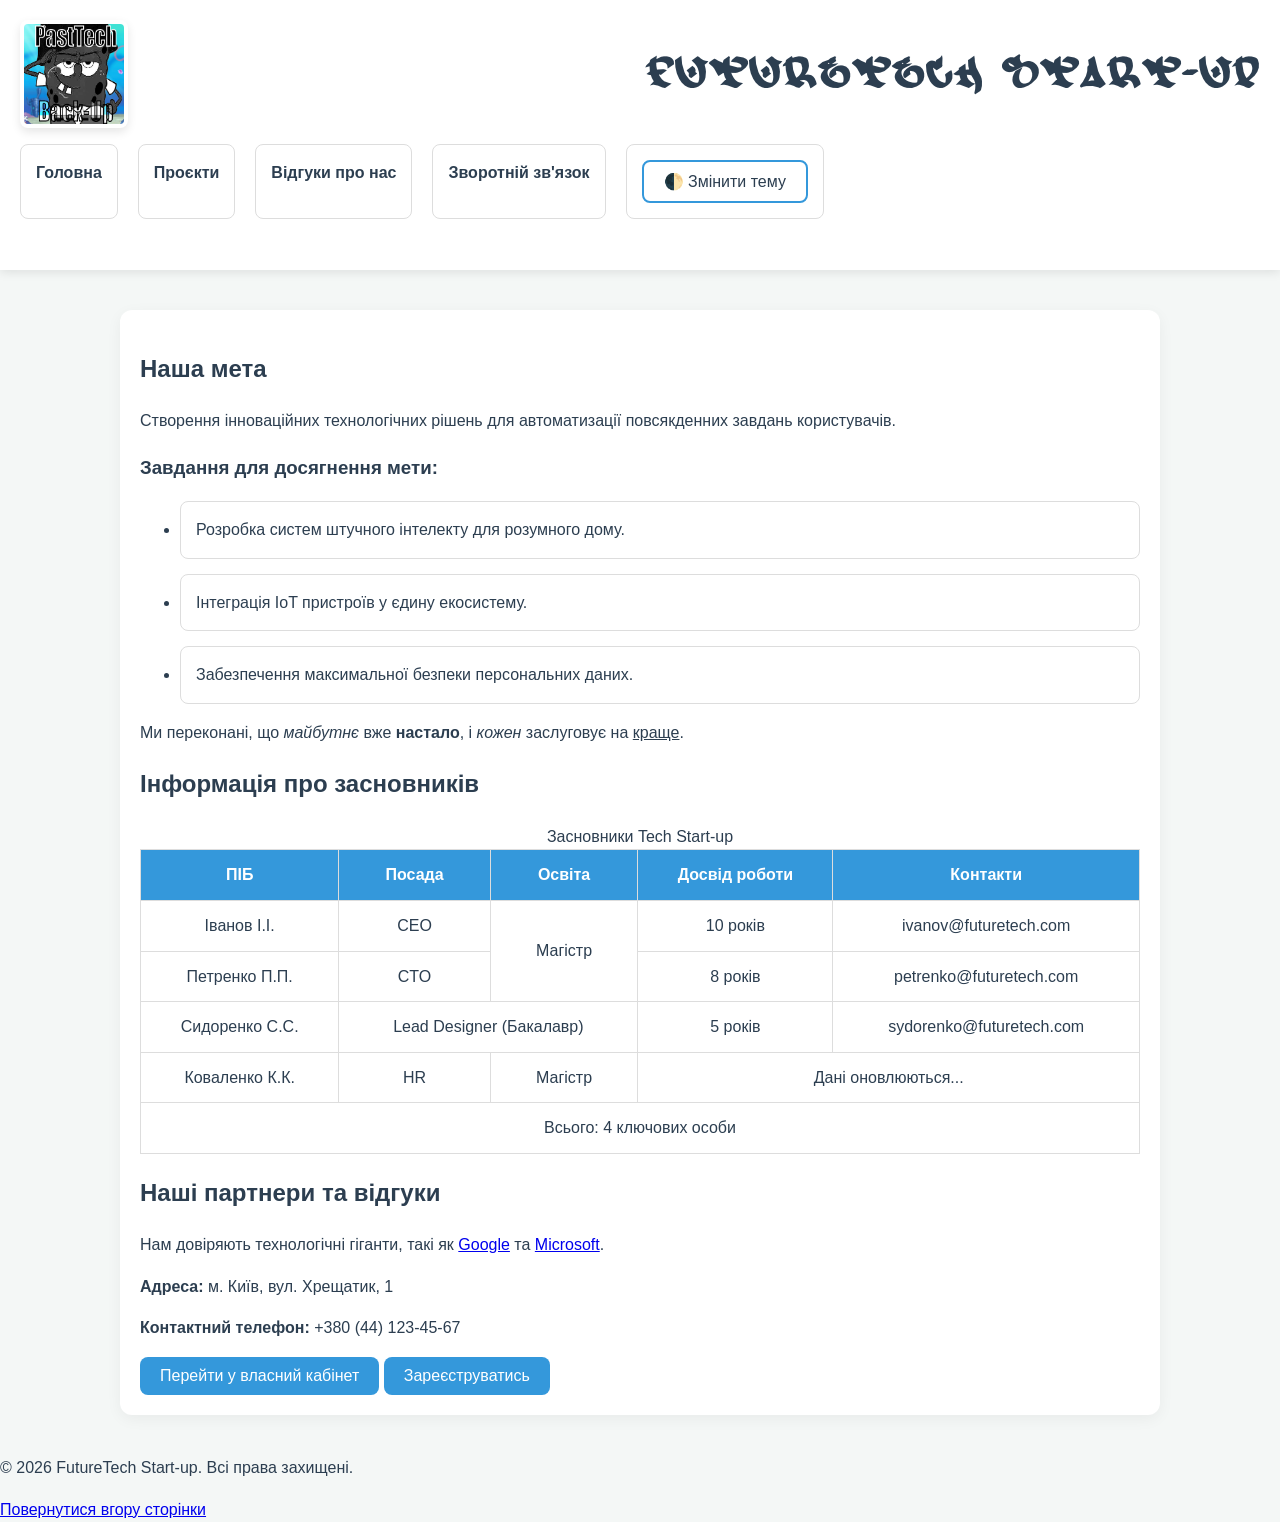
<file: index.html>
<!DOCTYPE html>
<html lang="uk">
<head>
    <meta charset="UTF-8">
    <title>Tech Start-up - Головна</title>
    <link rel="stylesheet" href="style.css">
    <script src="script.js" defer></script>
</head>
<body>
    <header id="top">
        <img src="techcomp.png" alt="Tech Start-up Logo">
        <h1>FutureTech Start-up</h1>
        <nav>
            <ul>
                <li><a href="index.html">Головна</a></li>
                <li><a href="projects.html">Проєкти</a></li>
                <li><a href="#reviews">Відгуки про нас</a></li>
                <li><a href="feedback.html">Зворотній зв'язок</a></li>
                <li><button id="theme-toggle" class="theme-btn">🌓 Змінити тему</button></li>
            </ul>
        </nav>
    </header>

    <main>
        <article>
            <h2>Наша мета</h2>
            <p>Створення інноваційних технологічних рішень для автоматизації повсякденних завдань користувачів.</p>
            
            <h3>Завдання для досягнення мети:</h3>
            <ul>
                <li>Розробка систем штучного інтелекту для розумного дому.</li>
                <li>Інтеграція IoT пристроїв у єдину екосистему.</li>
                <li>Забезпечення максимальної безпеки персональних даних.</li>
            </ul>
            
            <p>
                <span>Ми</span> переконані, що <i>майбутнє</i> вже <b>настало</b>, і <em>кожен</em> заслуговує на <u>краще</u>.
            </p>
        </article>

        <section>
            <h2>Інформація про засновників</h2>
            <table border="1">
                <caption>Засновники Tech Start-up</caption>
                <thead>
                    <tr>
                        <th>ПІБ</th>
                        <th>Посада</th>
                        <th>Освіта</th>
                        <th>Досвід роботи</th>
                        <th>Контакти</th>
                    </tr>
                </thead>
                <tbody>
                    <tr>
                        <td>Іванов І.І.</td>
                        <td>CEO</td>
                        <td rowspan="2">Магістр</td>
                        <td>10 років</td>
                        <td>ivanov@futuretech.com</td>
                    </tr>
                    <tr>
                        <td>Петренко П.П.</td>
                        <td>CTO</td>
                        <td>8 років</td>
                        <td>petrenko@futuretech.com</td>
                    </tr>
                    <tr>
                        <td>Сидоренко С.С.</td>
                        <td colspan="2">Lead Designer (Бакалавр)</td>
                        <td>5 років</td>
                        <td>sydorenko@futuretech.com</td>
                    </tr>
                    <tr>
                        <td>Коваленко К.К.</td>
                        <td>HR</td>
                        <td>Магістр</td>
                        <td colspan="2">Дані оновлюються...</td>
                    </tr>
                </tbody>
                <tfoot>
                    <tr>
                        <td colspan="5">Всього: 4 ключових особи</td>
                    </tr>
                </tfoot>
            </table>
        </section>

        <aside id="reviews">
            <h2>Наші партнери та відгуки</h2>
            <p>Нам довіряють технологічні гіганти, такі як <a href="https://www.google.com" target="_blank">Google</a> та <a href="https://www.microsoft.com" target="_blank">Microsoft</a>.</p>
            <p><strong>Адреса:</strong> м. Київ, вул. Хрещатик, 1</p>
            <p><strong>Контактний телефон:</strong> +380 (44) 123-45-67</p>
        </aside>

        <div>
            <button type="button">Перейти у власний кабінет</button>
            <button type="button">Зареєструватись</button>
        </div>
    </main>

    <footer>
        <p>&copy; 2026 FutureTech Start-up. Всі права захищені.</p>
        <a href="#top">Повернутися вгору сторінки</a>
    </footer>
</html>
</file>
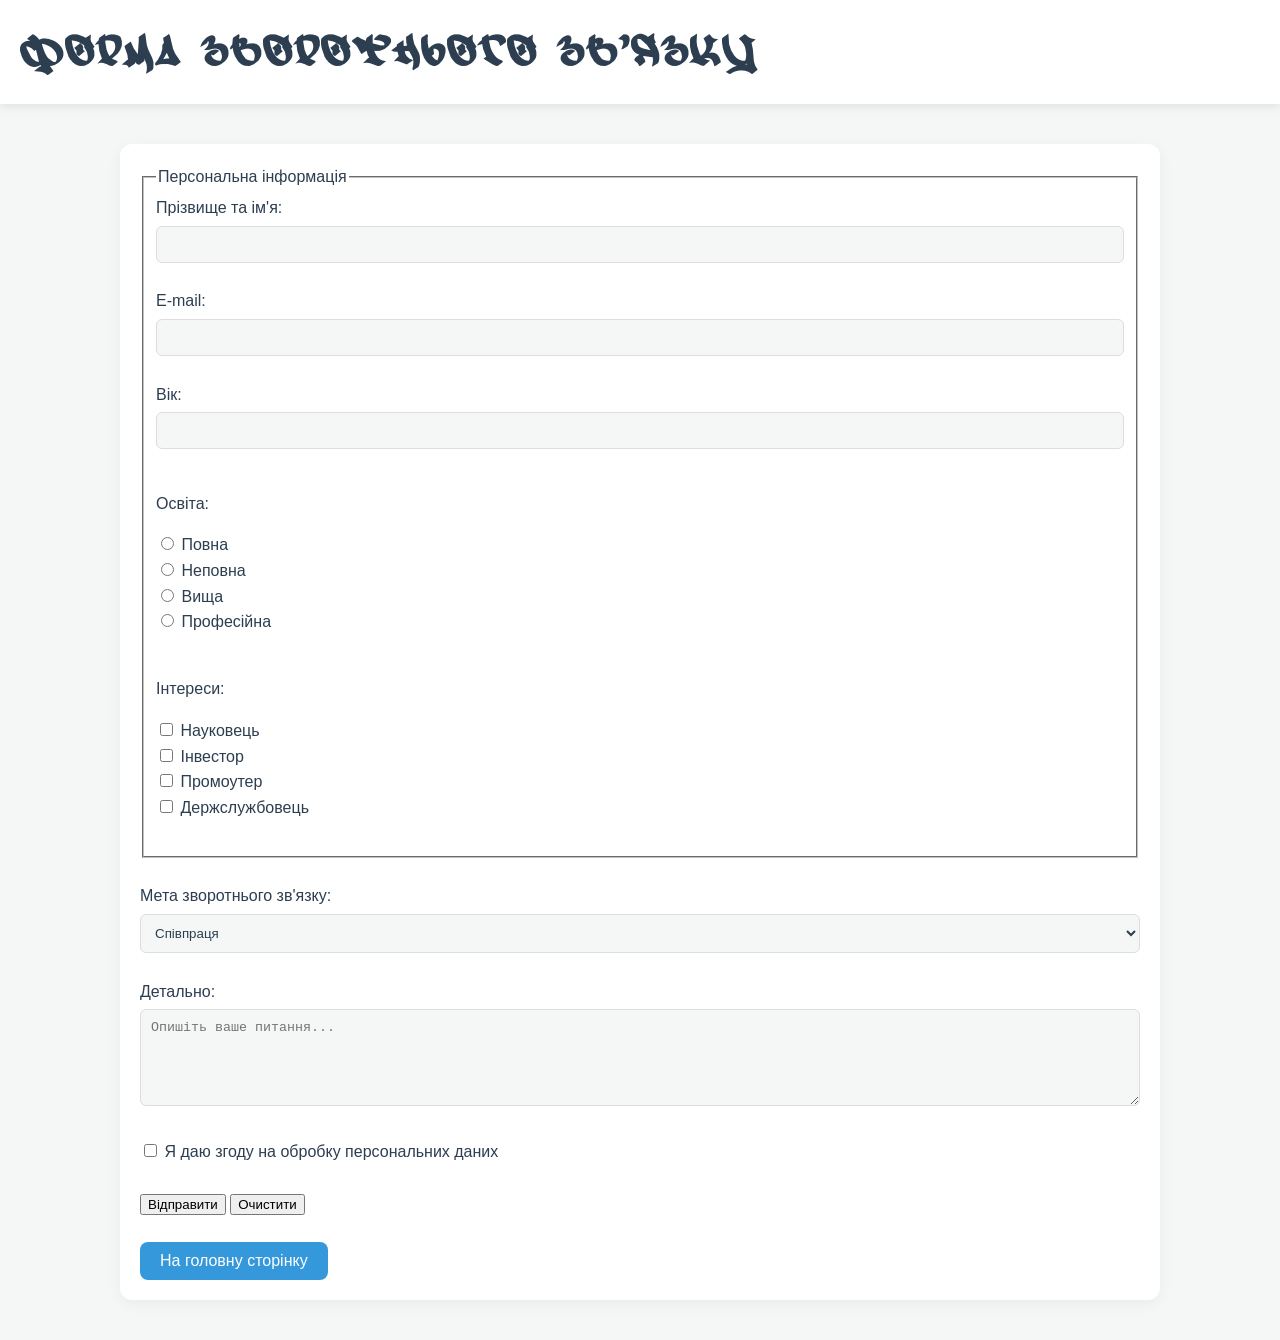
<file: feedback.html>
<!DOCTYPE html>
<html lang="en">
<head>
    <meta charset="UTF-8">
    <meta name="viewport" content="width=device-width, initial-scale=1.0">
    <title>Зворотній зв'язок - Tech Start-upt</title>
    <link rel="stylesheet" href="style.css">
    <script src="script.js" defer></script>
</head>
<body>
    <header>
        <h1>Форма зворотнього зв'язку</h1>
    </header>

    <main>
        <form action="#" method="post">
            <fieldset>
                <legend>Персональна інформація</legend>
                
                <label for="fullname">Прізвище та ім'я:</label><br>
                <input type="text" id="fullname" name="fullname" required><br><br>

                <label for="email">E-mail:</label><br>
                <input type="email" id="email" name="email" required><br><br>

                <label for="age">Вік:</label><br>
                <input type="number" id="age" name="age" min="1" required><br><br>

                <p>Освіта:</p>
                <input type="radio" id="edu_full" name="education" value="повна">
                <label for="edu_full">Повна</label><br>
                <input type="radio" id="edu_inc" name="education" value="неповна">
                <label for="edu_inc">Неповна</label><br>
                <input type="radio" id="edu_high" name="education" value="вища">
                <label for="edu_high">Вища</label><br>
                <input type="radio" id="edu_prof" name="education" value="професійна">
                <label for="edu_prof">Професійна</label><br><br>

                <p>Інтереси:</p>
                <input type="checkbox" id="int_sci" name="interests" value="науковець">
                <label for="int_sci">Науковець</label><br>
                <input type="checkbox" id="int_inv" name="interests" value="інвестор">
                <label for="int_inv">Інвестор</label><br>
                <input type="checkbox" id="int_prom" name="interests" value="промоутер">
                <label for="int_prom">Промоутер</label><br>
                <input type="checkbox" id="int_gov" name="interests" value="держслужбовець">
                <label for="int_gov">Держслужбовець</label><br><br>
            </fieldset>

            <br>
            <label for="goal">Мета зворотнього зв'язку:</label><br>
            <select id="goal" name="goal">
                <option value="співпраця">Співпраця</option>
                <option value="скарга">Скарга на порушення права власності</option>
                <option value="пропозиція">Пропозиція</option>
                <option value="помилка">Наявність помилки</option>
            </select><br><br>

            <label for="details">Детально:</label><br>
            <textarea id="details" name="details" rows="5" cols="40" maxlength="300" placeholder="Опишіть ваше питання..."></textarea><br><br>

            <input type="checkbox" id="consent" name="consent" required>
            <label for="consent">Я даю згоду на обробку персональних даних</label><br><br>

            <input type="submit" value="Відправити">
            <input type="reset" value="Очистити">
        </form>
        <br>
        <button onclick="window.location.href='index.html'">На головну сторінку</button>
    </main>
</body>
</html>
</file>
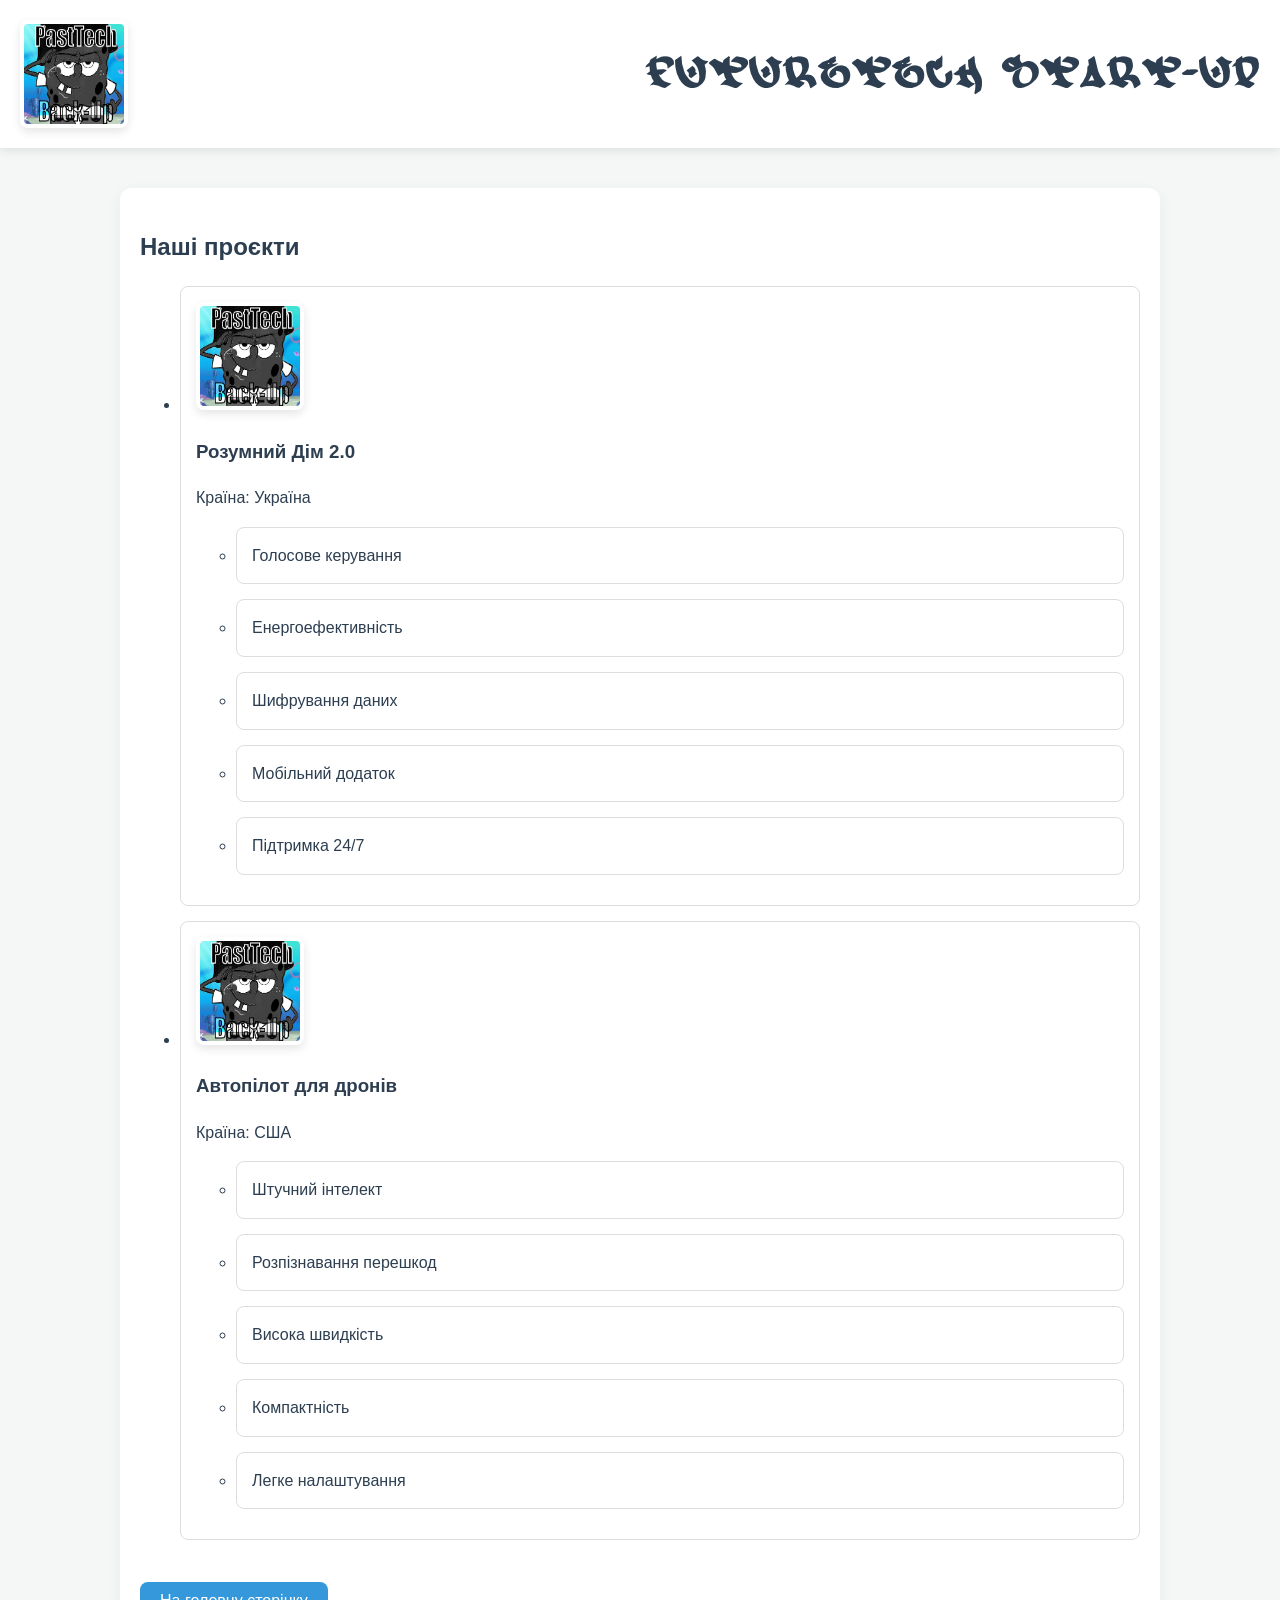
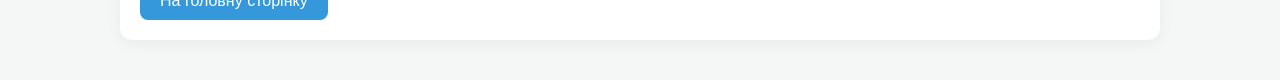
<file: projects.html>
<!DOCTYPE html>
<html lang="en">
<head>
    <meta charset="UTF-8">
    <meta name="viewport" content="width=device-width, initial-scale=1.0">
    <title>Проєкти - Tech Start-up</title>
    <link rel="stylesheet" href="style.css">
    <script src="script.js" defer></script>
</head>
<body>
    <header>
        <img src="techcomp.png" alt="Tech Start-up Logo">
        <h1>FutureTech Start-up</h1>
    </header>
    
    <main>
        <h2>Наші проєкти</h2>
        <ul>
            <li>
                <img src="techcomp.png" alt="Проєкт 1">
                <h3>Розумний Дім 2.0</h3>
                <p>Країна: Україна</p>
                <ul>
                    <li>Голосове керування</li>
                    <li>Енергоефективність</li>
                    <li>Шифрування даних</li>
                    <li>Мобільний додаток</li>
                    <li>Підтримка 24/7</li>
                </ul>
            </li>
            <li>
                <img src="techcomp.png" alt="Проєкт 2">
                <h3>Автопілот для дронів</h3>
                <p>Країна: США</p>
                <ul>
                    <li>Штучний інтелект</li>
                    <li>Розпізнавання перешкод</li>
                    <li>Висока швидкість</li>
                    <li>Компактність</li>
                    <li>Легке налаштування</li>
                </ul>
            </li>
        </ul>

        <br>
        <button onclick="window.location.href='index.html'">На головну сторінку</button>
    </main>
</body>
</html>
</file>
<file: style.css>
/*BASE SETTINGS*/
:root {
    --bg-color: #f4f7f6;
    --text-color: #2c3e50;
    --card-bg: #ffffff;
    --primary-color: #3498db;
    --primary-hover: #2980b9;
    --border-color: #ddd;
    --transition-speed: 0.3s;
}

/*DARK THEME*/
[data-theme="dark"] {
    --bg-color: #1a1a1d;
    --text-color: #e0e0e0;
    --card-bg: #2d2d30;
    --primary-color: #bb86fc;
    --primary-hover: #9b59b6;
    --border-color: #444;
}

/*FLOW TRANSITIONS*/
body {
    background-color: var(--bg-color);
    color: var(--text-color);
    font-family: 'Segoe UI', Tahoma, Geneva, Verdana, sans-serif;
    transition: background-color var(--transition-speed) ease, color var(--transition-speed) ease;
    margin: 0;
    padding: 0;
    line-height: 1.6;
}

header {
    background-color: var(--card-bg);
    padding: 20px;
    box-shadow: 0 2px 10px rgba(0,0,0,0.1);
    display: flex;
    align-items: center;
    justify-content: space-between;
    flex-wrap: wrap;
    transition: background-color var(--transition-speed) ease;
}

nav ul {
    list-style: none;
    display: flex;
    gap: 20px;
    padding: 0;
}

nav a {
    text-decoration: none;
    color: var(--text-color);
    font-weight: bold;
    position: relative;
    padding: 5px 0;
}

nav a::after {
    content: '';
    position: absolute;
    width: 0;
    height: 2px;
    display: block;
    margin-top: 5px;
    right: 0;
    background: var(--primary-color);
    transition: width var(--transition-speed) ease;
}

nav a:hover::after {
    width: 100%;
    left: 0;
    background: var(--primary-hover);
}

nav a:hover {
    color: var(--primary-color);
}

main {
    max-width: 1000px;
    margin: 40px auto;
    padding: 20px;
    background-color: var(--card-bg);
    border-radius: 12px;
    box-shadow: 0 4px 15px rgba(0,0,0,0.05);
    transition: background-color var(--transition-speed) ease;
}

/*buttons*/
button {
    background-color: var(--primary-color);
    color: #fff;
    border: none;
    padding: 10px 20px;
    font-size: 16px;
    border-radius: 8px;
    cursor: pointer;
    transition: background-color var(--transition-speed) ease, transform 0.2s ease, box-shadow 0.2s ease;
}

button:hover {
    background-color: var(--primary-hover);
    transform: translateY(-2px);
    box-shadow: 0 4px 10px rgba(0,0,0,0.2);
}

button:active {
    transform: translateY(0);
}

.theme-btn {
    background-color: transparent;
    color: var(--text-color);
    border: 2px solid var(--primary-color);
}

.theme-btn:hover {
    background-color: var(--primary-color);
    color: #fff;
}

/*TABLES*/
table {
    width: 100%;
    border-collapse: collapse;
    margin: 20px 0;
}

th, td {
    padding: 12px;
    border: 1px solid var(--border-color);
    text-align: center;
}

th {
    background-color: var(--primary-color);
    color: #fff;
}

tr:hover {
    background-color: rgba(0, 0, 0, 0.05);
}

[data-theme="dark"] tr:hover {
    background-color: rgba(255, 255, 255, 0.05);
}

/*LISTS*/
ul li {
    background-color: var(--card-bg);
    border: 1px solid var(--border-color);
    padding: 15px;
    margin-bottom: 15px;
    border-radius: 8px;
    transition: transform 0.3s ease, box-shadow 0.3s ease;
}

ul li:hover {
    transform: scale(1.02);
    box-shadow: 0 8px 20px rgba(0,0,0,0.1);
}

/*FORMS*/
input[type="text"], input[type="email"], input[type="number"], select, textarea {
    width: 100%;
    padding: 10px;
    margin-top: 5px;
    border: 1px solid var(--border-color);
    border-radius: 6px;
    background-color: var(--bg-color);
    color: var(--text-color);
    box-sizing: border-box;
    transition: border-color var(--transition-speed) ease;
}

input:focus, textarea:focus, select:focus {
    border-color: var(--primary-color);
    outline: none;
    box-shadow: 0 0 5px rgba(52, 152, 219, 0.5);
}


/*PURE FREESTYLE*/
@property --angle {
    syntax: '<angle>';
    initial-value: 0deg;
    inherits: false;
}

img {
    width: 6.25rem;
    height: 6.25rem;
    padding: 4px;
    background: conic-gradient(from 0deg, var(--primary-color) var(--angle), transparent var(--angle));
    border-radius: 8px;
    box-shadow: 0 4px 10px rgba(0, 0, 0, 0.1);
    transition: --angle 1s ease;
}

img:hover {
    transform: scale(1.05);
    box-shadow: 0 10px 20px rgba(0, 0, 0, 0.2), 0 0 15px var(--primary-color);
    --angle: 360deg;
}

@font-face {
    font-family: 'nfsmw';
    src: url('nfsmw.ttf') format('truetype'); 
    font-weight: normal;
    font-style: normal;
}

header h1 {
    font-family: 'nfsmw', sans-serif;
    font-size: 2.5rem;
    text-transform: uppercase;
    letter-spacing: 3px;
    margin: 0;
}
</file>
